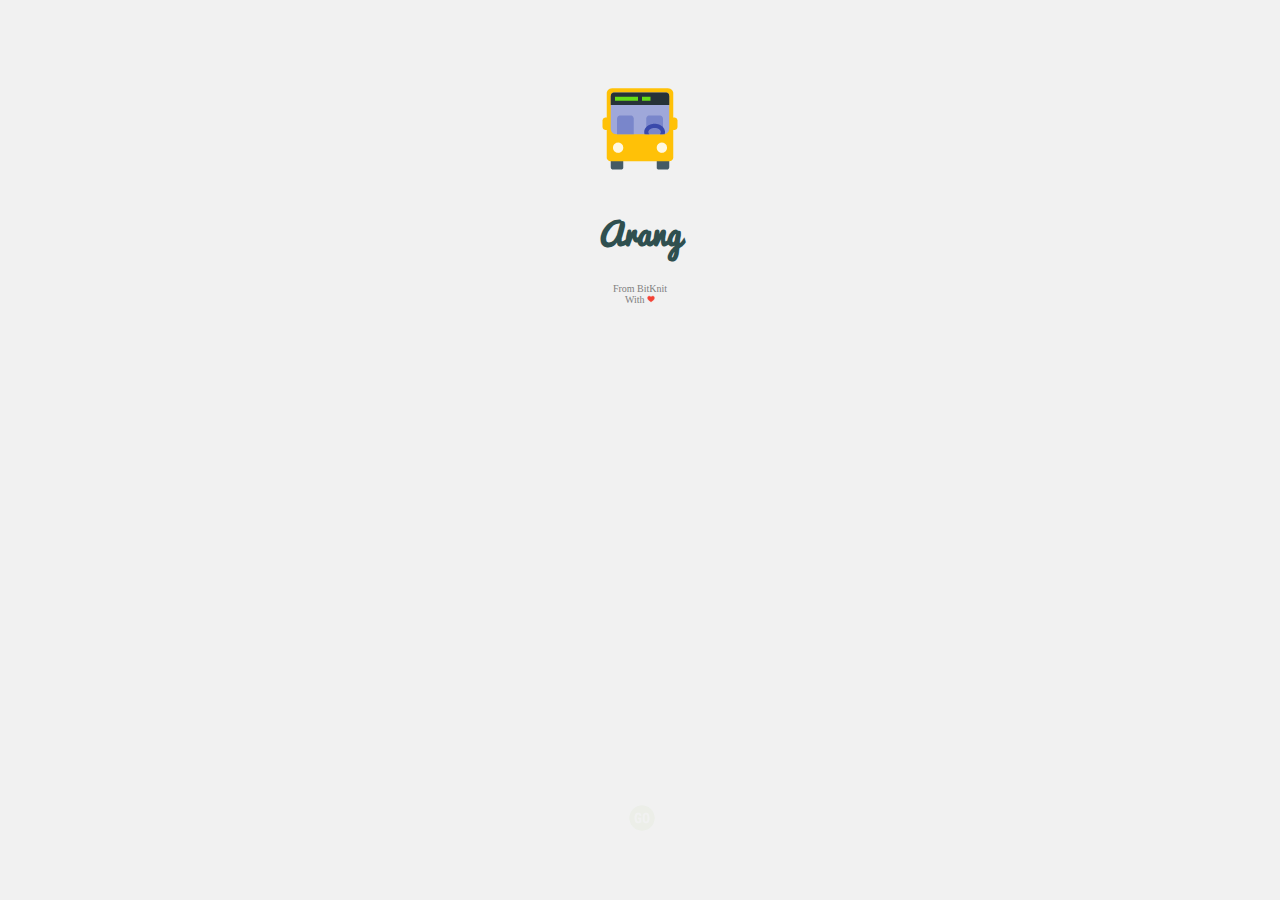
<file: index.html>
<!DOCTYPE html>
<html>
    <head>
        <title>आफ्नै यातायात</title>
        <meta name="viewport" content="width=device-width, height=device-height">
        <meta charset="utf-8">
        <link rel = stylesheet href = 'css/index.css' />
        <link rel = stylesheet href = 'css/universal.css' />
        <link rel = stylesheet href = 'css/loader.css' />
        <link rel = stylesheet href = "font/stylesheet.css" />
        
        <script src = 'javascript/app.js' ></script>
        <script src="javascript/jquery-1.11.3.min.js" ></script>
    </head>
    <body>
        <div class = 'fullscreen' id= 'splash'>
            <img src = 'imgs/Bus-100.png' id = 'logo' width = 100 />
            <h1 class='logoHeader'>
                Arang
            </h1>
            <div class = 'smallFonts'>
                From BitKnit<br />
                With <img src = "imgs/Like%20Filled-24.png" width="8" />
            </div>
            <br /><br />
            <div class = 'loader'>
                <span class = 'blue'></span>
                <span class = 'blue'></span>
                <span class = 'blue'></span>
            </div>
            <br /><br />
            <a id = 'redirect' href = 'yatru.html' onclick = '' class = 'btnRedirect twentyFive'> 
                <img src = "imgs/Go-50.png" width="32" />
            </a>
        </div>
        <script src = javascript/index.js ></script>
    </body>
</html>
</file>
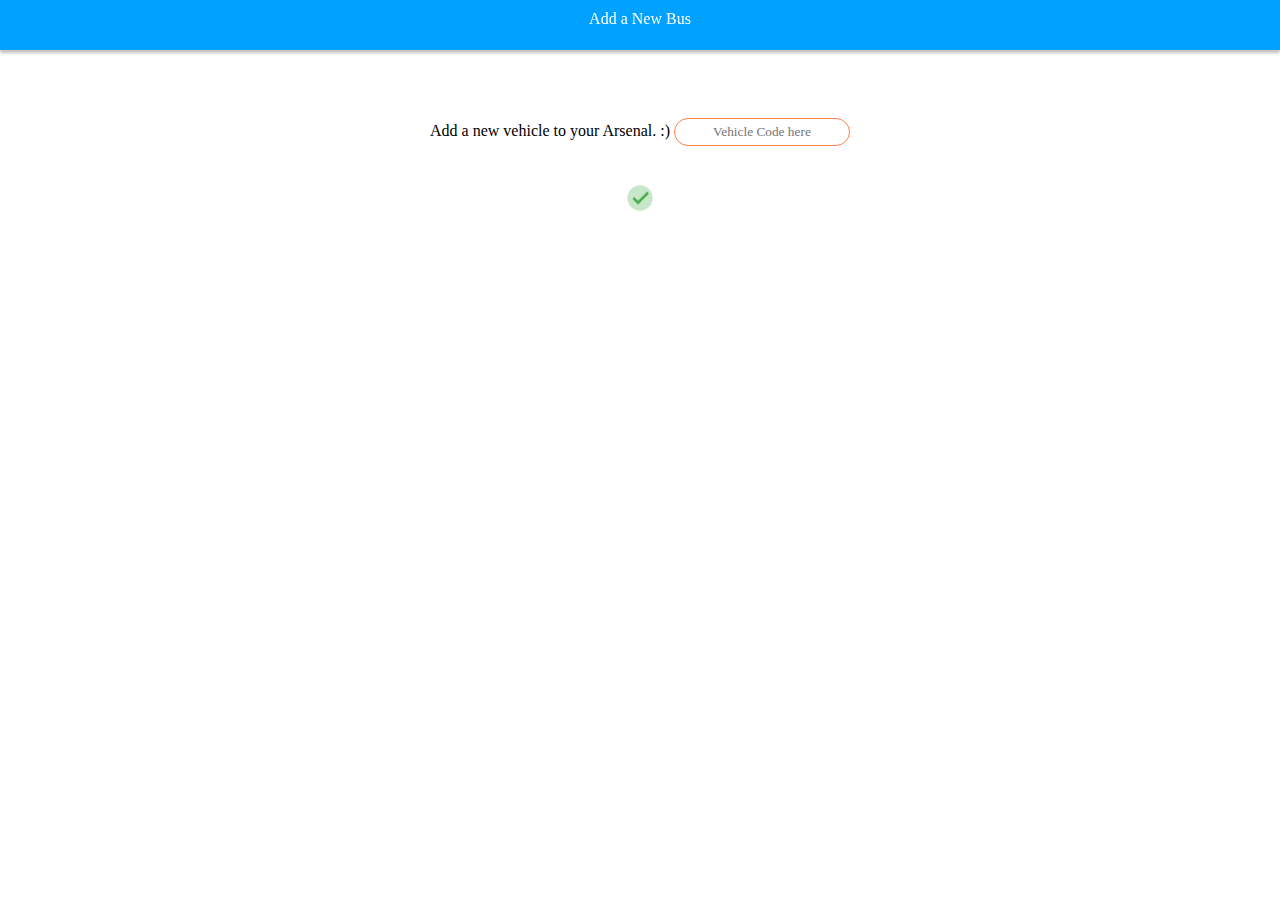
<file: addbus.html>
<!DOCTYPE html>
<html>
<head>
    <title>आफ्नै यातायात</title>
    <meta name="viewport" content="width=device-width, height=device-height">
    <meta charset="utf-8">
    <link rel="stylesheet" href="css/addbus.css">
    <link rel="stylesheet" href="css/universal.css">
    
    <link rel = stylesheet href = "css/animate.css">
    <script src="javascript/app.js"></script>
    <script src="javascript/jquery-1.11.3.min.js"></script>
</head>

<body>
    <div class = 'blue navigatorBar'>
        Add a New Bus
    </div>
    <div id = 'defTab'>
        Add a new vehicle to your Arsenal. :)
        <input placeholder="Vehicle Code here" />
        <br /><br /><br />
        <div class = 'center'>
            <img src = "imgs/Checked.png" width="32" id = 'check' />
        </div>
    </div>
    <div id = 'vehicleTab'>
        <h3>Vehicle Info</h3>
        <br />
        <img src = "imgs/Bus-100.png" width="48" />
        <table id = 'vInfo'>
            <tr>
                <td class = 'detail'>Vehicle No</td>
                <td> Ba 1 kha 9898</td>
            </tr>
            <tr>
                <td class = 'detail'>Service Of</td>
                <td> Nepal Yatayat</td>
            </tr>
        </table>
        <br /><br /><br />
        Vehicle Route:<br /><br />
        <div class = 'smallFonts'>
            This vehicle passes through one or more (or all) of the checkpoints mentioned Below:
        </div>
        <br />
        <br />
        <div class = 'buttonRounded blue' id = 'verifyVehicle'>Ok</div>
    </div>
    
    <script src="javascript/addbus.js"></script>
</body>
</html>
</file>
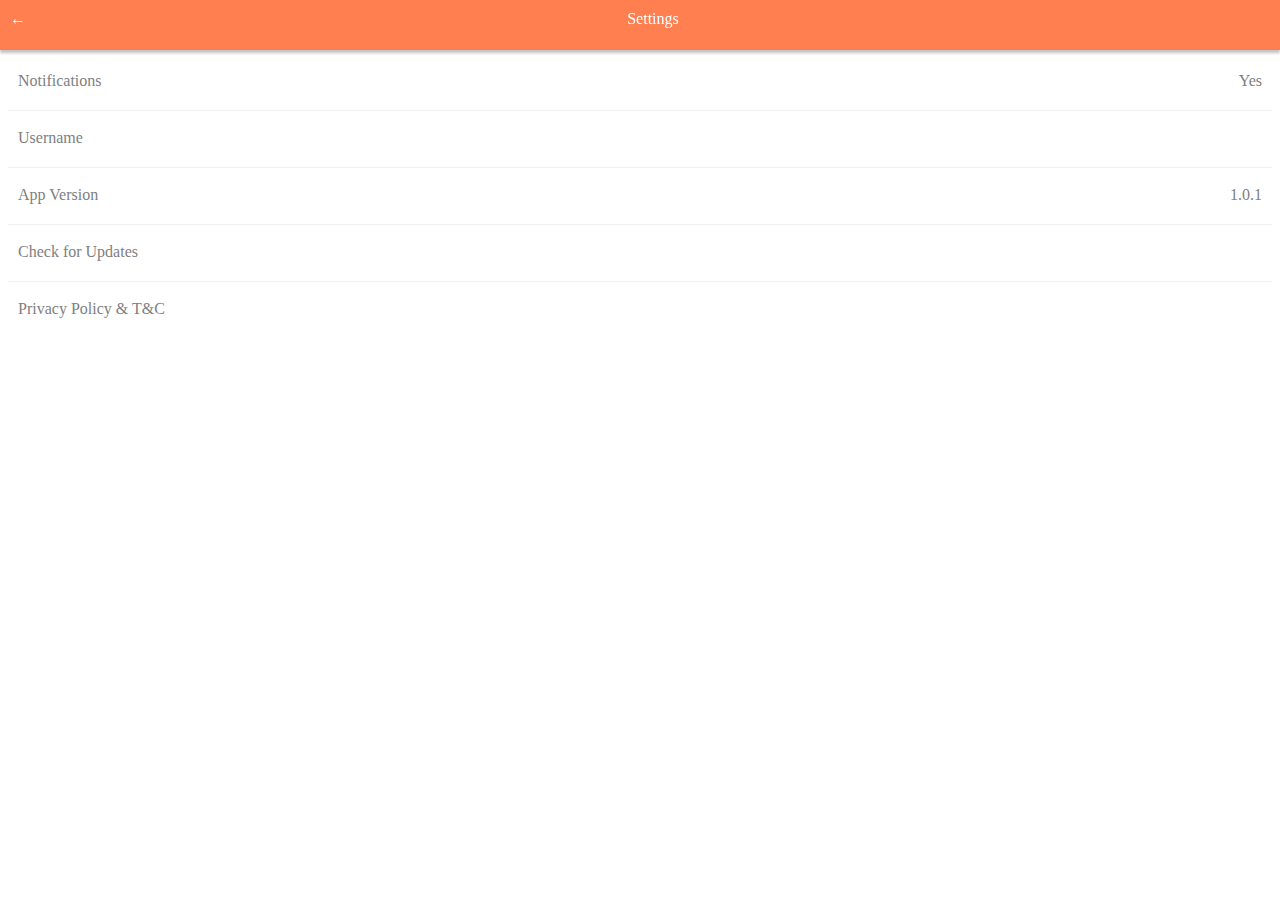
<file: settings.html>
<!DOCTYPE html>
<html>
    <head>
        <title>आफ्नै यातायात</title>
        <meta name="viewport" content="width=device-width, height=device-height">
        <meta charset="utf-8">
        <link rel = stylesheet href = 'css/settings.css' />
        <link rel = stylesheet href = 'css/universal.css' />
        
        <script src = 'javascript/app.js' ></script>
        <script src="javascript/jquery-1.11.3.min.js" ></script>
    </head>
    <body>
        <div class = 'navigatorBar orange'>
            <div class = 'left'>&larr;</div>Settings
        </div>
        <br /><br /><br />
        <div class = 'content'>
            <div class = 'topic'>Notifications</div>
            <div class = 'option' id = 'notification'>On</div>
        </div>
        <hr />
        
        <div class = 'content' id = 'userSettings'>
            <div class = 'topic'>Username</div>
            <div class = 'option' id = 'userName'>Samita Bastola</div>
        </div>
        <hr />
        
        <div class = 'content'>
            <div class = 'topic'>App Version</div>
            <div class = 'option' id = 'versionId'>1.0.0</div>
        </div>
        <hr />
        
        <div class = 'content'>
            <div class = 'topic'>Check for Updates</div>
            <div class = 'option'></div>
        </div>
        <hr />
        
        <div class = 'content' id = 'privacy'>
            <div class = 'topic'>Privacy Policy & T&C </div>
            <div class = 'option'></div>
        </div>
        
        <div class = 'modalContainer hidden' id = 'modalContainerPrivacy'>
            <div class = 'modal' style = 'height: 330px;margin-top: 20px;'>
                <div class = 'title'>
                    About
                    <hr />
                </div>
                <br />
                The Terms and conditions for<br/> the app can be read here at,
                https://www.sho.rt/98989.
                <br /><br />
                Developed by BitKnit&trade; Nepal,<br />
                for the Second annual Ncell App camp.
                <br />
                Developed by Sandesh Bhusal &<br />
                Sajol Bhandari. All rights reserved.<br />
                Licensed Under GNU GPL. :)<br /><br /><br />
                <div class = 'modalButtonStandalone'>
                    OK
                </div>
            </div>
        </div>
        
        <div class = 'modalContainer hidden' id = 'modalContainerUserClear'>
            <div class = 'modal'>
                <br />
                Clear current user settings and<br /> set up a new account?
                <br /><br /><br />
                <div class = 'modalButtonHalf' id = 'redSet' style = 'border-bottom-left-radius: 4px;'>
                    Ok
                </div>
                <div class = 'modalButtonHalf' id = 'cancelSet' style = 'border-bottom-right-radius: 4px;'>
                    Cancel
                </div>
            </div>
        </div>
        <script src = javascript/settings.js ></script>
    </body>
</html>
</file>
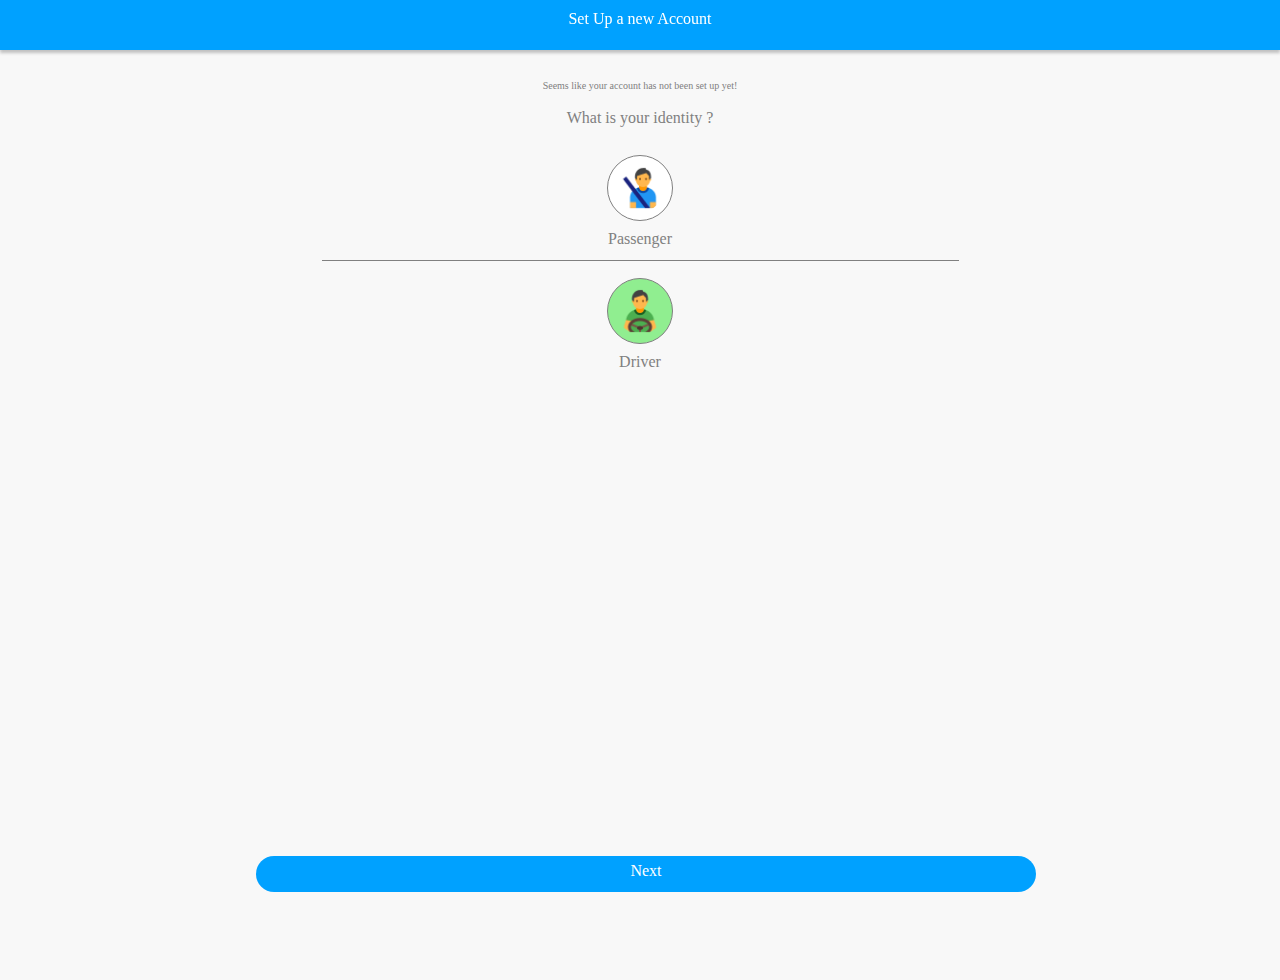
<file: setup.html>
<!DOCTYPE html>
<html>
    <head>
        <title>आफ्नै यातायात</title>
        <meta name="viewport" content="width=device-width, height=device-height">
        <meta charset="utf-8">
        <link rel = stylesheet href = 'css/setup.css' />
        <link rel = stylesheet href = 'css/universal.css' />
        <link rel = stylesheet href = 'css/animate.css' />
        
        <script src = 'javascript/app.js'></script>
        <script src = "javascript/jquery-1.11.3.min.js" ></script>
    </head>
    <body>
        <div class = 'navigatorBar blue'>
            Set Up a new Account
        </div>
        <div class = 'optionList ' id = 'identityOL'>
            <div class = 'smallFonts'>
                Seems like your account has not been set up yet!
            </div>
            <br />
            What is your identity ?
            <table class = 'select' >
                <tr>
                    <td>
                        <img src = 'imgs/Passenger-100.png' width="48" id = 'p' /><br />
                        Passenger
                    </td>
                </tr>
                <tr class = 'spacer'>
                    <td><hr /></td>
                </tr>
                <tr>
                    <td>
                        <img src = 'imgs/Driver-100.png' class = 'selected' width="48" id = 'd' /><br />
                        Driver
                    </td>
                </tr>
            </table>
        </div>
        <div class = 'optionList hidden' id = 'userOL'>
            <br />
            Enter Credentials <br /><br />
            <img src = "imgs/avatars/man_4.svg" width="64" />
            <br />
            <input placeholder = 'Username' id = 'username' />
            <br />
            <input placeholder = 'Password' type="password" id = 'password' />
        </div>
        <div class = 'buttonRounded blue' id = 'nextBtn'>Next</div>
        <div class = 'modalContainer hidden'>
            <div class = 'modal'><br />
                Checking Data...
                <br /><br />
                <img src = 'imgs/loading.gif' id = 'status' />
            </div>
        </div>
        <script src = 'javascript/setup.js' ></script>
    </body>
</html>
</file>
<file: css/index.css>
body{
    overflow: hidden;
}
#splash{
    background: #f1f1f1;
    text-align: center;
    color: grey;
}
.logoHeader{
    font-family: pacificoregular;
    color: darkslategrey;
    font-size: 2em;
}
#splash #logo{
    margin-top: 80px;
}
#redirect{
    position: absolute;
    bottom:050px;
    width: 100%;
    left: -10px;
    padding: none;
    border: none;
    color: darkslategray;
    display: none;
}
</file>
<file: css/universal.css>
body, html, input{
    font-family: roboto;
}
.tappable:hover{
    opacity: .9;
}
.hidden{
    display: none;
}
.selector{
    position: absolute;
    bottom:12px;
    width: 100%;
}
.selector span{
    text-align: center;
    padding: 10px;
    width: 100%;
    border-bottom: 2px solid #00a1ff;
}
.selector .selected {
    border-bottom-color: white;
    transition: border-color .5s;
}
.noBorders{
    border: none;
}
.halfScreen{
    z-index: 99;
    position: fixed;
    top:0;
    left: 0;
    width: 100%;
    height: 250px;
    text-align: center;
    box-shadow: grey 0px 0px 20px;
}
.btnRedirect{
    text-decoration: none;
    color:white;
    border: 1px solid white;
    padding: 12px;
    border-radius: 2px;
    margin-top: 80px;
    transition: background .5s, color .5s;
}
.btnRedirect:hover{
    background:white;
    color: coral;
}
.navigatorBar{
    position: fixed;
    color: white;
    top:0;
    left: 0;
    width: 100%;
    height: 40px;
    text-align: center;
    padding-top: 10px;
    box-shadow: silver 0 3px 3px;
}
.fullscreen{
    position: fixed;
    top:0;
    left:0;
    width: 100%;
    height: 100%;
}
.button{
    padding: 6px;
    text-align: center;
    font-weight: bolder;
    border-radius: 3px;
}
.buttonRounded{
    height: 24px;
    padding: 6px;
    text-align: center;
    font-weight: lighter;
    border-radius: 100px;
    margin: auto;
}
.buttonRounded:hover{
    
}
a{
    text-decoration: none;
}
.twentyFive{
    width: 25%;
}
.fifty{
    width: 50%;
}
.long{
    width: 100%;
}
.smallFonts{
    font-size: 10px;
}
.transparent{
    background: none;
    color: black;
}
.transluscent{
    background: rgba(255, 255, 255, .9);
    color: grey;
}
.orange{
    color: white;
    background: coral;
    border-color: coral;
}
.blue{
    color: white;
    background: #00a1ff;
    border-color: #00a1ff;
}
.pomegranate{
    color: white;
    background: lightcoral;
    border-color: lightcoral;
}
.green{
    color: white;
    background: rgb(112, 232, 148);
    border-color: rgb(112, 232, 148);
}
.modalContainer{
    background: rgba(20, 20, 20, .5);
    position: fixed;
    top:0;
    left: 0;
    height: 100%;
    width: 100%;
    z-index: 100;
}
.modal{
    background: white;
    border-radius: 4px;
    width: 80%;
    margin: 30% auto;
    height: 120px;
    text-align: center;
    padding-top: 15px;
    font-size: 15px;
    z-index: 1005;
}
.modal .title{
    text-align: center;
    margin-top: 20px;
    font-size: 15px;
    font-weight: bold;
}
.modal .modalButtonStandalone:hover{
    background: #f1f1f1;
}
.modal .modalButtonHalf:hover{
    background: #f1f1f1;
}
.modal .modalButtonStandalone{
    background: white;
    border-bottom-left-radius: 4px;
    border-bottom-right-radius: 4px;
    height: 40px;
    transition: background .25s;
    font-size: 15px;
    padding-top: 12.5px;
}
.modal .modalButtonHalf{
    background: white;
    height: 40px;
    transition: background .25s;
    font-size: 15px;
    padding-top: 12.5px;
    width: 50%;
    float: left;
}
.modal .modalButtonHalf .leftBtn{
    border-bottom-left-radius: 4px
}
.modal .modalButtonHalf .rightBtn{
    border-bottom-right-radius: 4px
}
.left{
    float:left;
    margin-left: 10px;
}
.right{
    float: right;
}
.center{
    margin: auto;    
}
.grey{
    color:#d0d0d0;
}
</file>
<file: css/loader.css>
.loader{
    position: relative;
    border-radius: 100%;
    height: 10px;
    width: 50px;
    text-align: center;
    margin: auto;
}
.loader span{
    opacity: 0;
    height: 10px;
    width: 10px;
    position: absolute;
    border-radius: 100%;
    background:coral;
    top: 0%;
    left: 0%;
    
    animation-name: loader;
    animation-duration: 2s;
    animation-iteration-count: infinite;
    
    -moz-animation-name: loader;
    -moz-animation-duration: .8s;
    -moz-animation-iteration-count: infinite;
    
    -webkit-animation-name: loader;
    -webkit-animation-duration: .5s;
    -webkit-animation-iteration-count: infinite;    
}
.loader span:nth-child(1){
    animation-delay: .1s;
    -webkit-animation-delay: .8s;
    -moz-animation-delay: .2s;
    left: 0px;
}
.loader span:nth-child(2){
    background: lightgreen;
    left: 20px;
    animation-delay: .4s;
    -webkit-animation-delay: .4s;
    -moz-animation-delay: 1s;
}
.loader span:nth-child(3){
    background: gold;
    left: 40px;
    -webkit-animation-delay: .0s;
}
@-webkit-keyframes loader{
    0%{ 
        opacity: 1;
    }
    50%{
        opacity: 0;    
    }
    100%{ 
        opacity: 1;
    }
}
</file>
<file: font/stylesheet.css>
/* Generated by Font Squirrel (http://www.fontsquirrel.com) on October 30, 2015 */



@font-face {
    font-family: 'pacificoregular';
    src: url('pacifico-webfont.eot');
    src: url('pacifico-webfont.eot?#iefix') format('embedded-opentype'),
         url('pacifico-webfont.woff2') format('woff2'),
         url('pacifico-webfont.woff') format('woff'),
         url('pacifico-webfont.ttf') format('truetype'),
         url('pacifico-webfont.svg#pacificoregular') format('svg');
    font-weight: normal;
    font-style: normal;

}
</file>
<file: css/addbus.css>
body{
    padding: 10px;
    padding-top: 80px;
    text-align: center;
}
input{
    margin-top: 30px;
    border: 1px solid coral;
    padding: 5px;
    border-radius: 100px;
    outline:none;
    text-align: center;
    color: grey;
}
.center{
    
}
#vInfo{
    margin-top: 20px;
    color: grey;
    width: 100%;
}
#vInfo tr td{
    padding: 10px;
    border-bottom: 1px solid grey;
}
.detail{
    width: 40%;
    color: grey;
    font-weight: bold;
}
#vehicleTab{
    display: none;
    margin-top: -30px;  
}
</file>
<file: css/settings.css>
body{
    color: grey;
}
hr{
    border:none;
    border-top: 1px solid #f1f1f1;
    width: 100%;
    background:white;
}
.content{
    height: 20px;
    padding: 10px;
}
.content:hover{
    background: #f1f1f1;
}
.topic{
    float: left;
}
.option{
    float: right;
}
.modal{
    height: 420px;
}
</file>
<file: css/setup.css>
body{
    background: #f8f8f8;
    overflow: hidden;
    text-align: center;
    color: grey;
}
.optionList{
    position: absolute;
    top: 0;
    left: 0;
    width: 100%;
    height: 100%;
    z-index: -1;
    padding-top: 80px;
}
#identityOL .select{
    margin-top: 20px;
    width: 100%;
}
#identityOL .select span {
    margin: 30px;
}
 .select img{
    padding: 8px;
    border: 1px solid grey;
    border-radius: 100px;
    margin: 5px;
    background: white;
    transition: background .5s;
}
.select .selected{
    background: lightgreen;
}
.spacer{
    height: 10px;
}
hr{
    background: none;
    border: none;
    border-top: 1px solid grey;
    width: 50%;
}
.buttonRounded{
    position: absolute;
    z-index: 100;
    bottom: 8px;
    width: 60%;
    left: 20%;
}
#userOL input{
    border: none;
    border: 1px solid orange;
    padding: 3px;
    border-radius: 100px;
    margin-top: 30px;
    text-align: center;
    outline: none;
}
</file>
